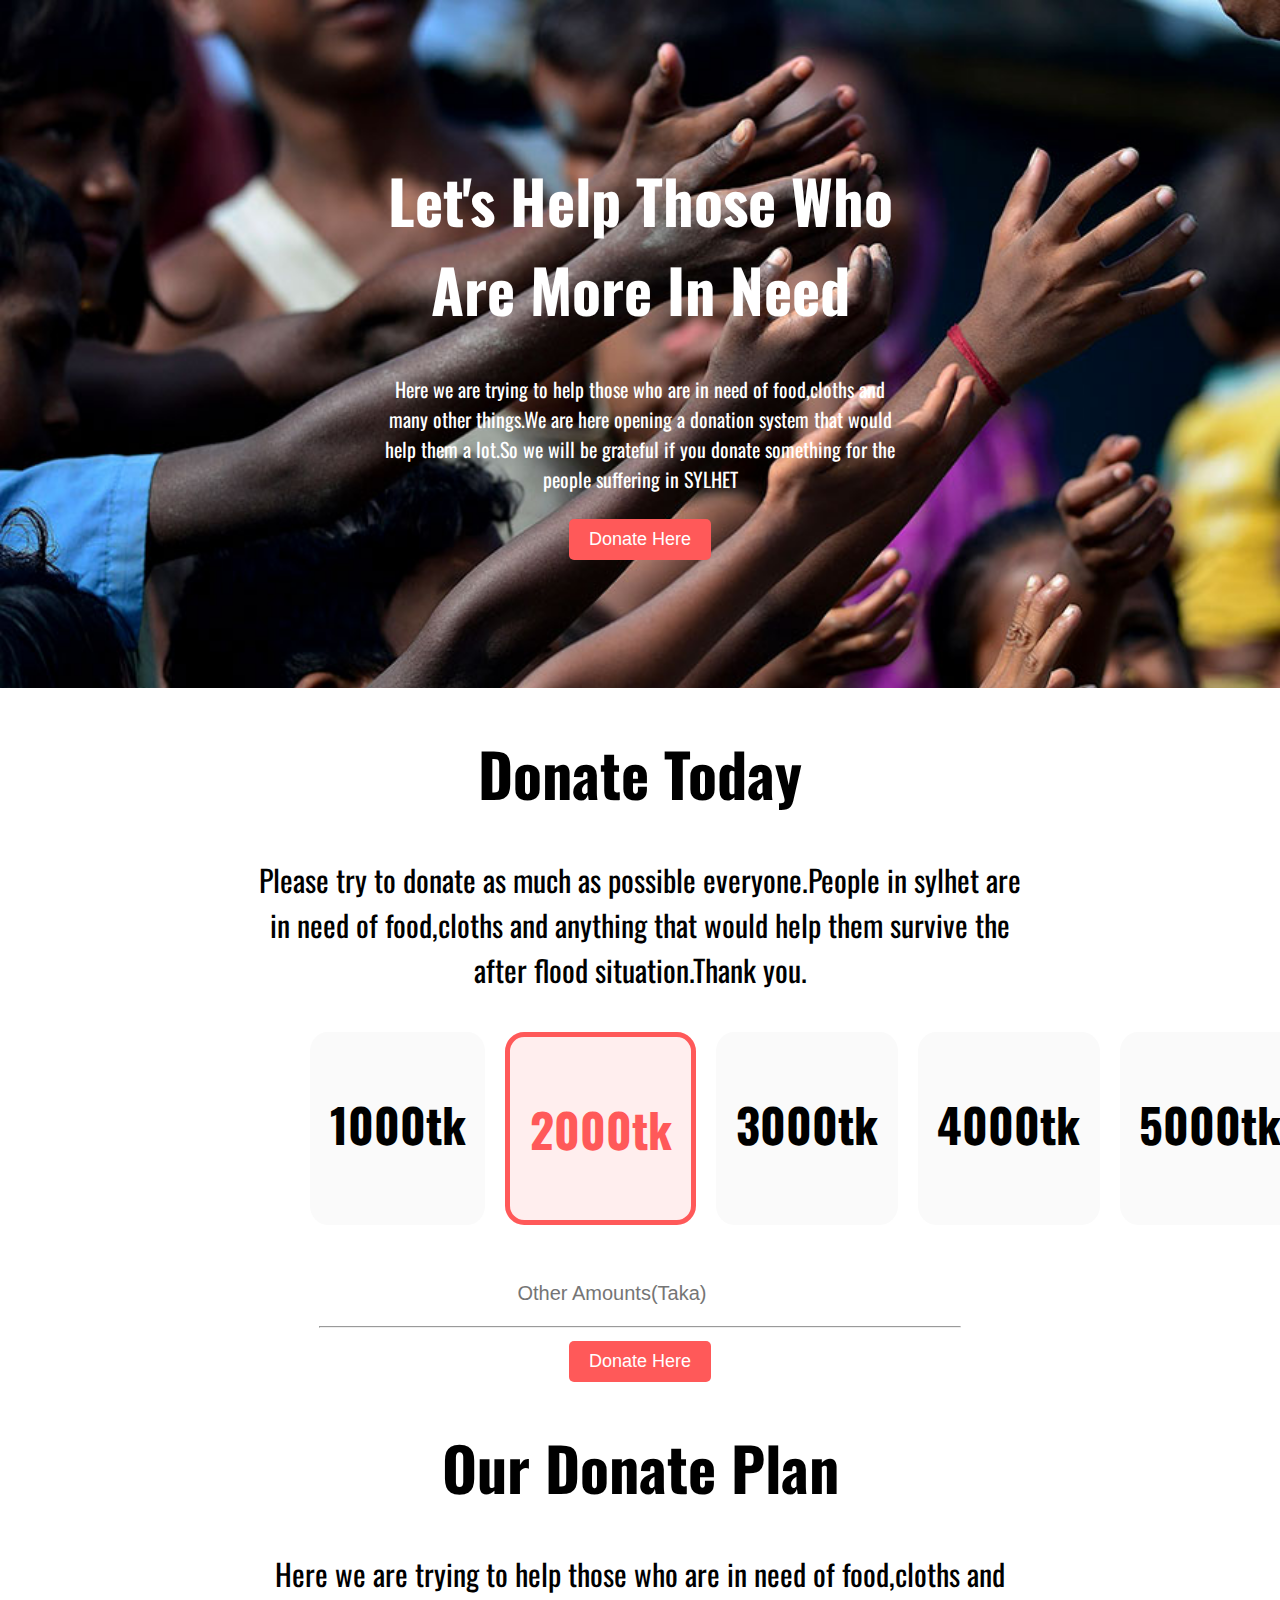
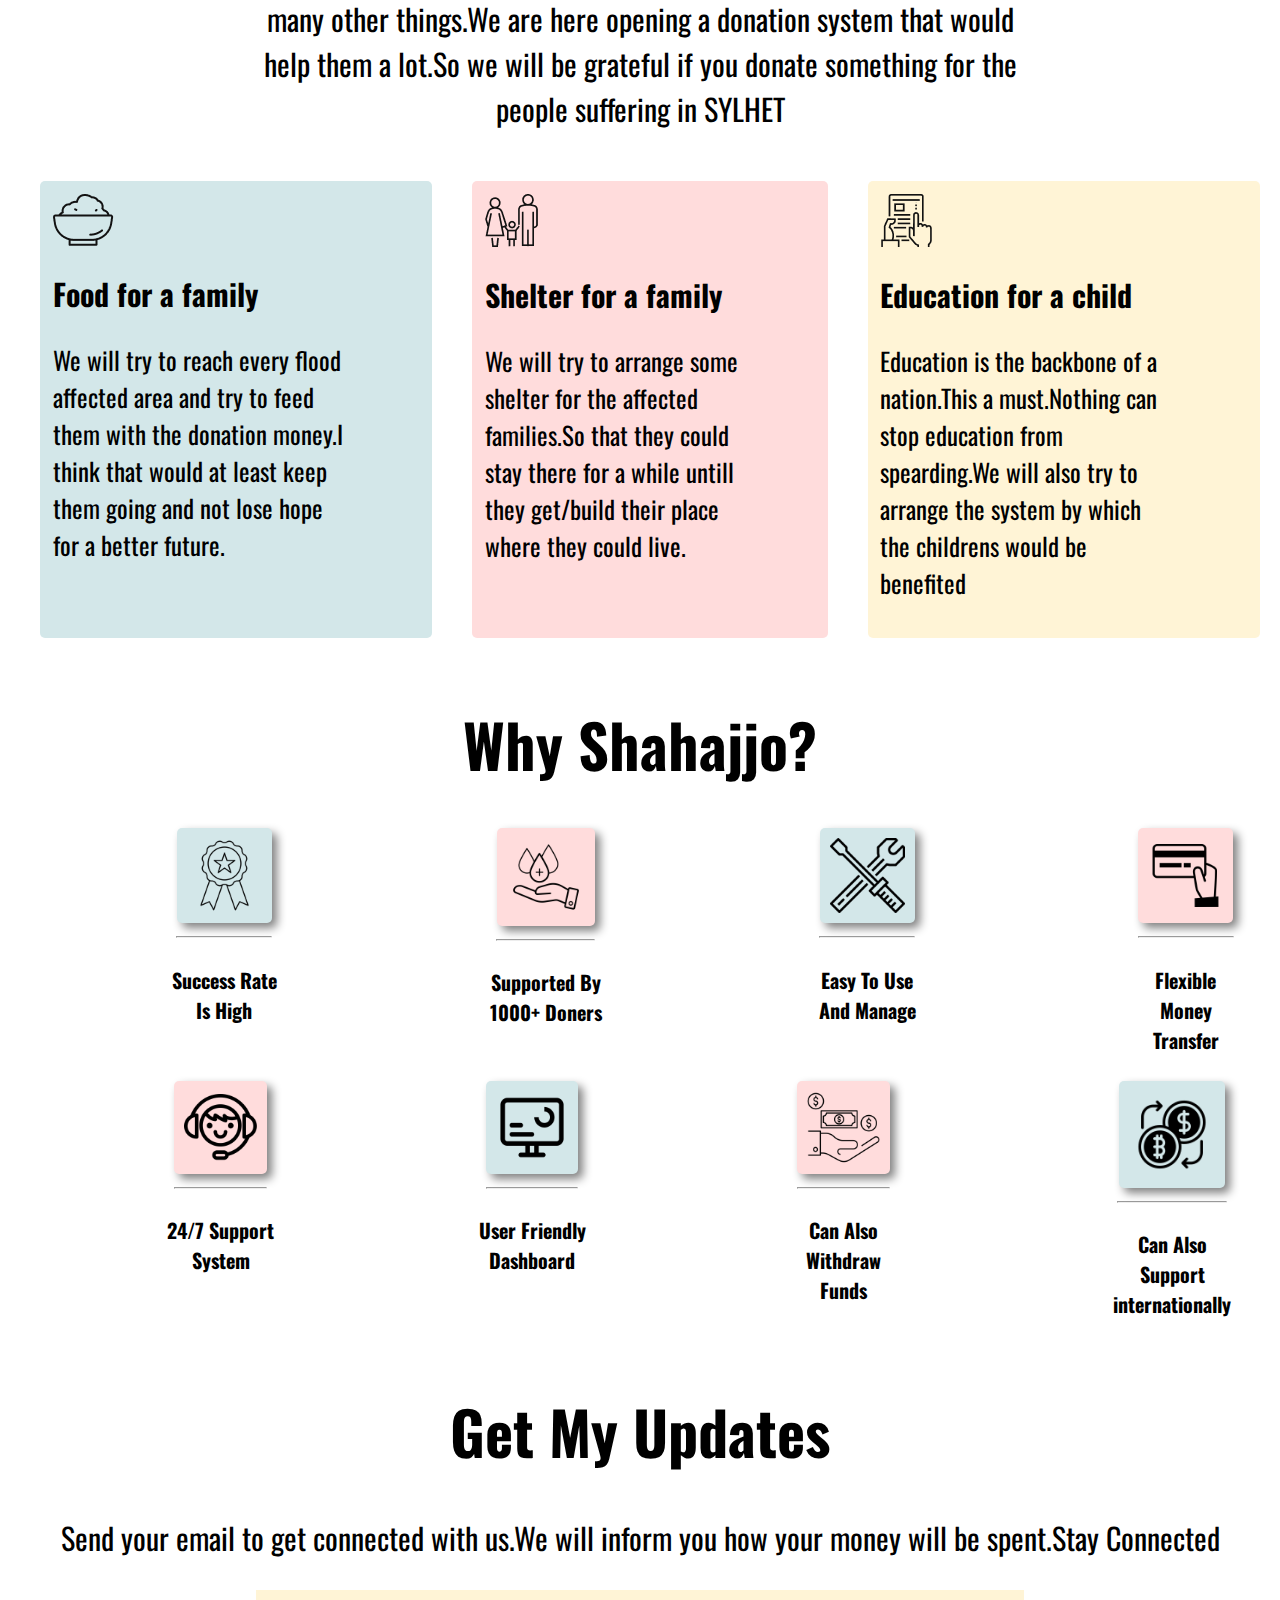
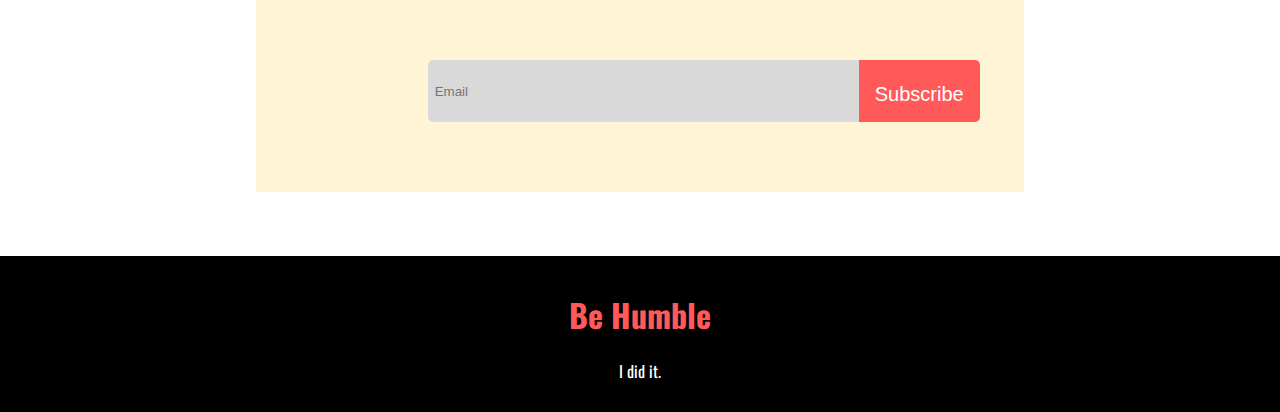
<file: index.html>
<!DOCTYPE html>
<html lang="en">
<head>
    <meta charset="UTF-8">
    <meta http-equiv="X-UA-Compatible" content="IE=edge">
    <meta name="viewport" content="width=device-width, initial-scale=1.0">
    <link rel="stylesheet" href="style.css">
    <link rel="preconnect" href="https://fonts.googleapis.com">
    <link rel="preconnect" href="https://fonts.gstatic.com" crossorigin>
    <link href="https://fonts.googleapis.com/css2?family=Amatic+SC:wght@400;700&family=Montserrat:wght@300&family=Oswald:wght@300&family=Pacifico&display=swap" rel="stylesheet">
    <link rel="shortcut icon" href="images/icon13.svg" type="image/x-icon">
    <title>Shahajjo</title>
</head>
<body>
    <section class="front-page">
            <h1>Let's Help Those Who Are More In Need</h1>
            <p>Here we are trying to help those who are in need of food,cloths and many other things.We are here opening a donation system that would help them a lot.So we will be grateful if you donate something for the people suffering in SYLHET</p>
            <button class="btn">Donate Here</button>
    </section>
    
    <section class="donating">
        <h1>Donate Today</h1>
        <p>Please try to donate as much as possible everyone.People in sylhet are in need of food,cloths and anything that would help them survive the after flood situation.Thank you.</p>
        <div class="donation-size">
            <div class="donation-item">
                <h3>1000tk</h3>
            </div>
            <div id="different-color" class="donation-item">
                <h3>2000tk</h3>
            </div >
            <div class="donation-item">
                <h3>3000tk</h3>
            </div>
            <div class="donation-item">
                <h3>4000tk</h3>
            </div >
            <div class="donation-item">
                <h3>5000tk</h3>
            </div>
        </div>
        <br>
        <input class="textarea" type="text" placeholder="Other Amounts(Taka)">
        <hr>
        <button class="btn">Donate Here</button>

    </section> 


    <section class="donate-plan">
        <h1>Our Donate Plan</h1>
        <p>Here we are trying to help those who are in need of food,cloths and many other things.We are here opening a donation system that would help them a lot.So we will be grateful if you donate something for the people suffering in SYLHET</p>
        <div class="plan-style">
            <div id="first-plan" class="plan-item">
                <img src="images/food.png" alt="">
                <h1>Food for a family</h1>
                <p>We will try to reach every flood affected area and try to feed them with the donation money.I think that would at least keep them going and not lose hope for a better future.</p>
            </div>
            <div id="second-plan" class="plan-item">
                <img src="images/shelter.png" alt="">
                <h1>Shelter for a family</h1>
                <p>We will try to arrange some shelter for the affected families.So that they could stay there for a while untill they get/build their place where they could live.</p>
            </div>
            <div id="third-plan" class="plan-item">
                <img src="images/Frame-1.png" alt="">
                <h1>Education for a child</h1>
                <p>Education is the backbone of a nation.This a must.Nothing can stop education from spearding.We will also try to arrange the system by which the childrens would be benefited </p>
            </div>
        </div>
    </section>


    <section class="shahajjo-container">
        <h1>Why Shahajjo?</h1>
        <div class="flexible-display">
            <div class="shahajjo-item">
                <img id="icon-color1" src="images/success.png" alt="">
                <hr>
                <h4>Success Rate Is High</h4>
            </div>
            <div class="shahajjo-item">
                <img id="icon-color2" src="images/donors.png" alt="">
                <hr>
                <h4>Supported By 1000+ Doners</h4>
            </div>
            <div class="shahajjo-item">
                <img id="icon-color1" src="images/tools.png" alt="">
                <hr>
                <h4>Easy To Use And Manage</h4>
            </div>
            <div class="shahajjo-item">
                <img id="icon-color2" src="images/payment.png" alt="">
                <hr>
                <h4>Flexible Money Transfer</h4>
            </div>
        </div>
        <div class="flexible-display">
            <div class="shahajjo-item">
                <img id="icon-color2"  src="images/support.png" alt="">
                <hr>
                <h4>24/7 Support System</h4>
            </div>
            <div class="shahajjo-item">
                <img id="icon-color1" src="images/dashboard.png" alt="">
                <hr>
                <h4>User Friendly Dashboard</h4>
            </div>
            <div class="shahajjo-item">
                <img id="icon-color2" src="images/funds.png" alt="">
                <hr>
                <h4>Can Also Withdraw Funds</h4>
            </div>
            <div class="shahajjo-item">
                <img id="icon-color1" src="images/internationa-payment.png" alt="">
                <hr>
                <h4>Can Also Support internationally</h4>
            </div>
        </div>
    </section>



    <section class="form-email">
        <h1>Get My Updates</h1>
        <p>Send your email to get connected with us.We will inform you how your money will be spent.Stay  Connected</p>
        <div class="form-item">
            <input class="positioning" type="text" size="50px" placeholder="Email" >
            <div class="subscribe">
              <button>Subscribe</button>
            </div>
        </div>
    </section>

</body>
<footer>
    <h1>Be Humble</h1>
    <p id="footer-line">I did it.</p>
</footer>
</html>
</file>
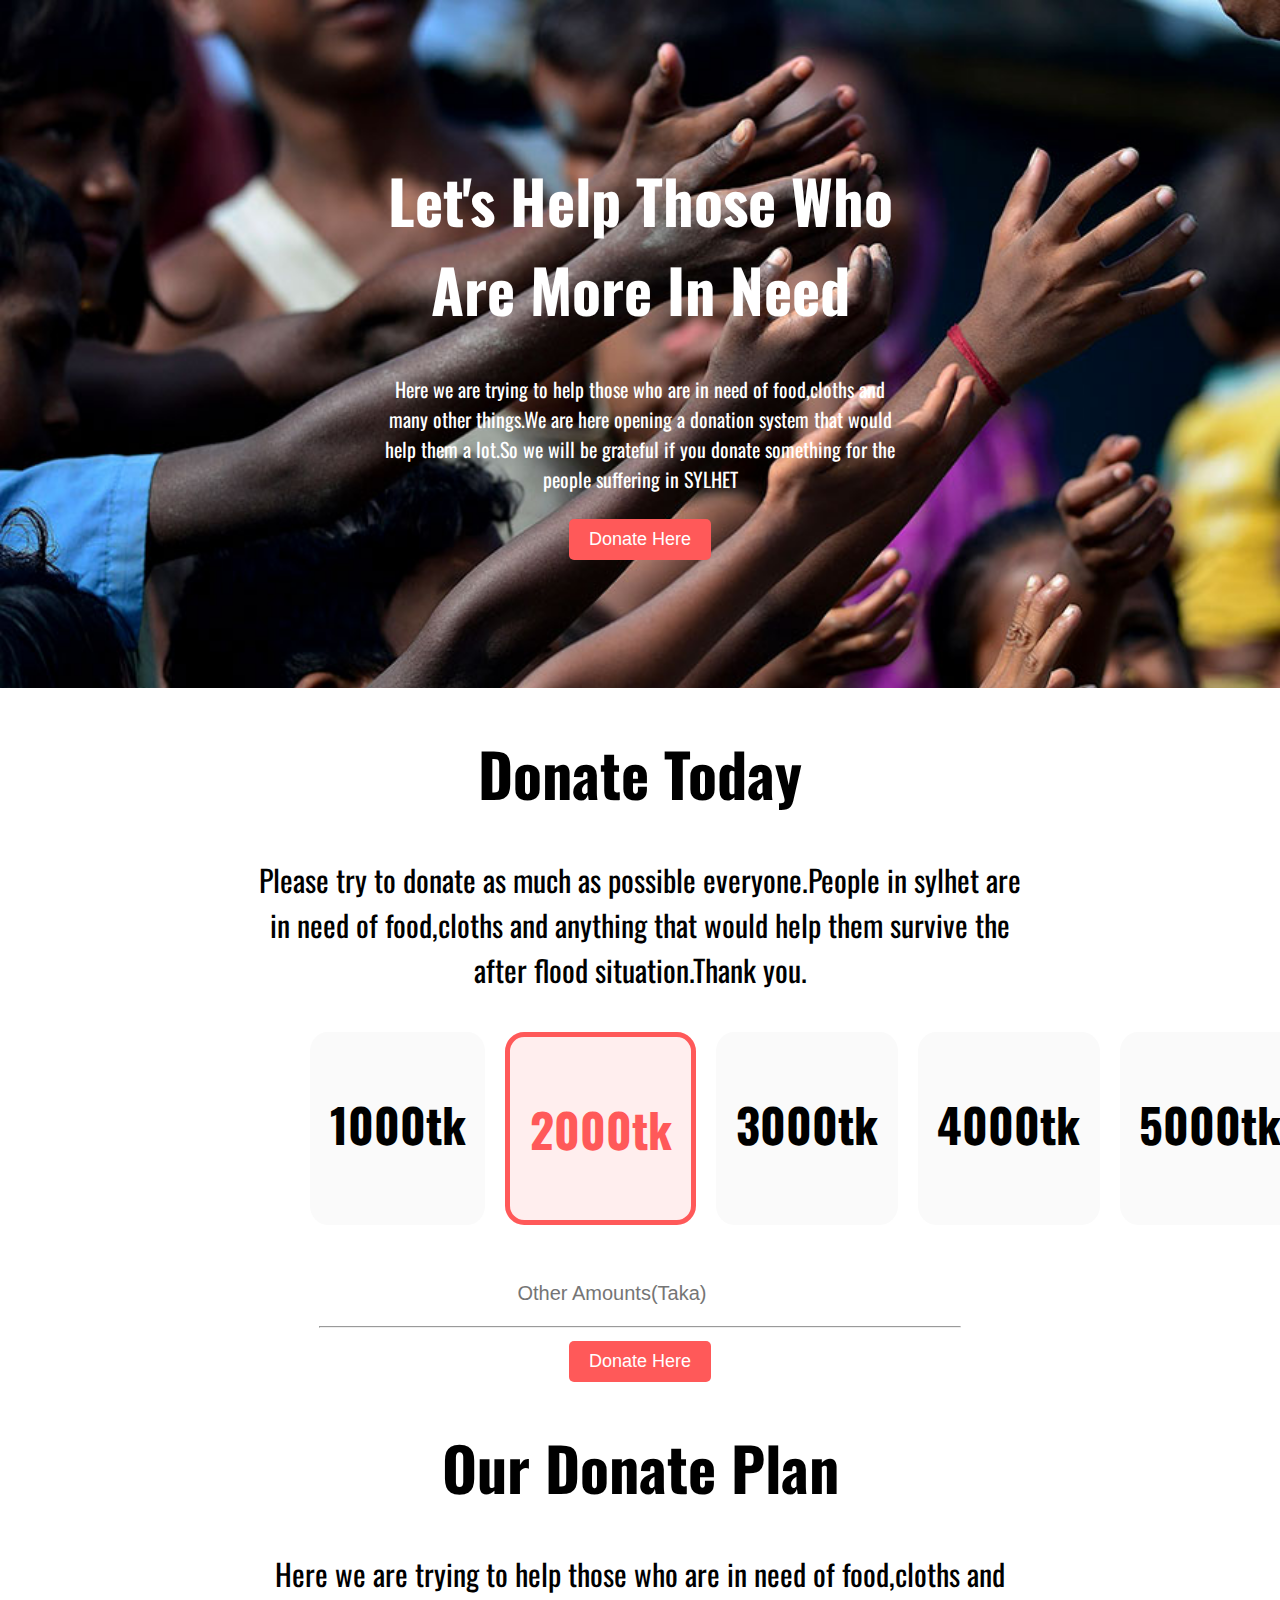
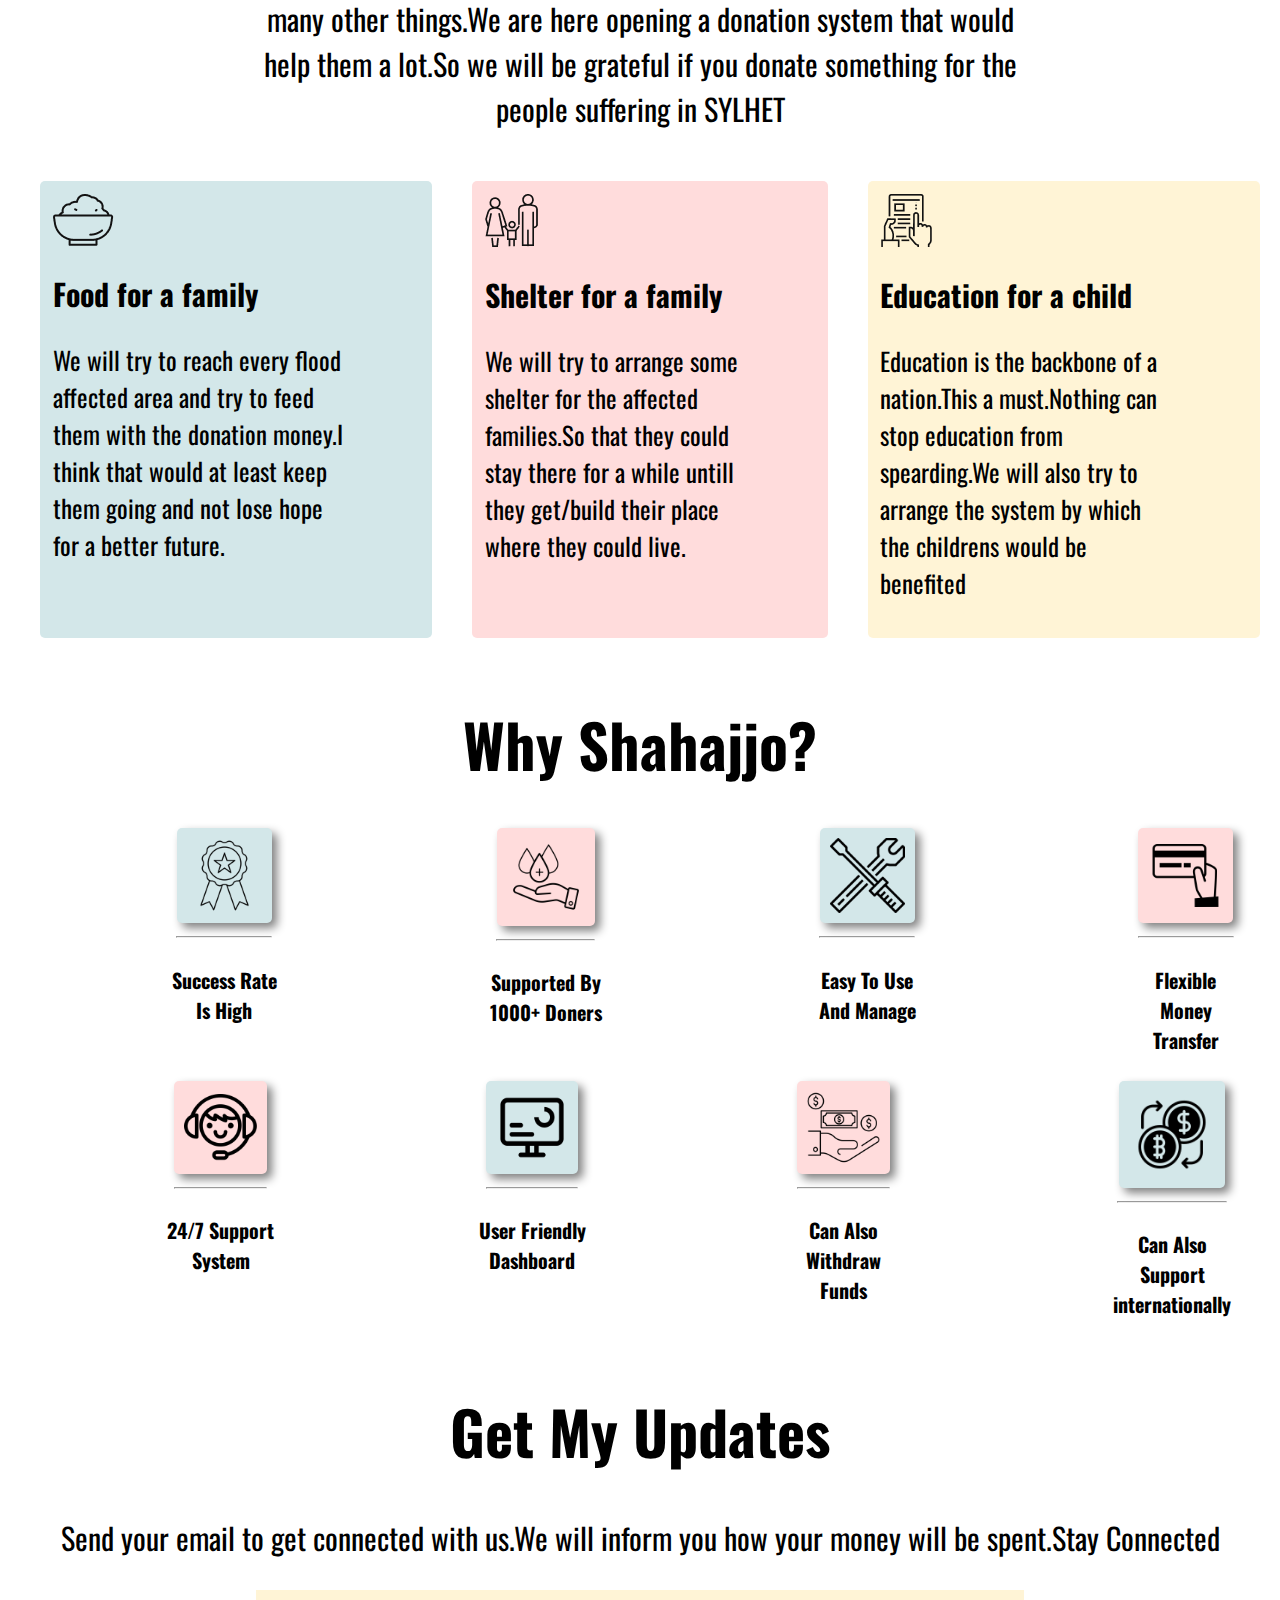
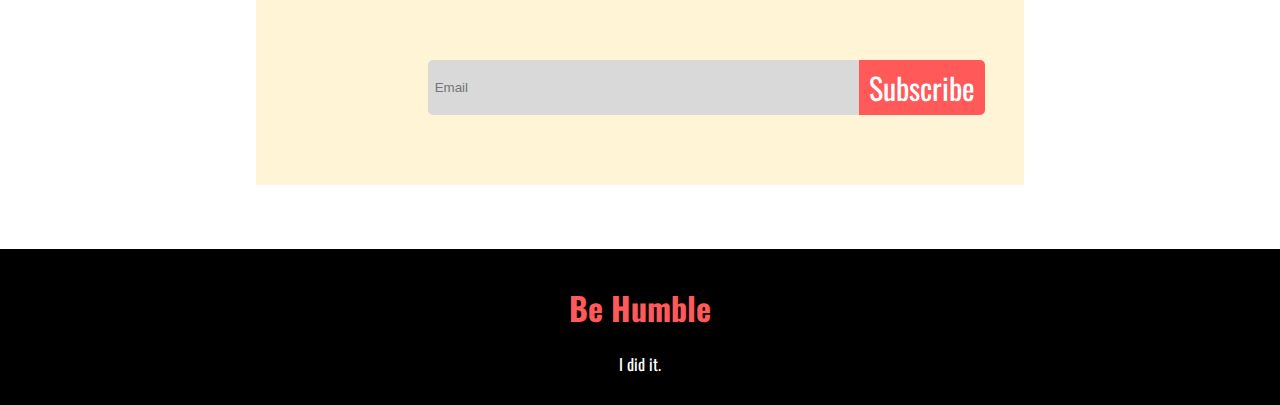
<file: donateHere.html>
<!DOCTYPE html>
<html lang="en">
<head>
    <meta charset="UTF-8">
    <meta http-equiv="X-UA-Compatible" content="IE=edge">
    <meta name="viewport" content="width=device-width, initial-scale=1.0">
    <link rel="stylesheet" href="style.css">
    <link rel="preconnect" href="https://fonts.googleapis.com">
    <link rel="preconnect" href="https://fonts.gstatic.com" crossorigin>
    <link href="https://fonts.googleapis.com/css2?family=Amatic+SC:wght@400;700&family=Montserrat:wght@300&family=Oswald:wght@300&family=Pacifico&display=swap" rel="stylesheet">
    <link rel="shortcut icon" href="images/icon13.svg" type="image/x-icon">
    <title>Shahajjo</title>
</head>
<body>
    <section class="front-page">
            <h1>Let's Help Those Who Are More In Need</h1>
            <p>Here we are trying to help those who are in need of food,cloths and many other things.We are here opening a donation system that would help them a lot.So we will be grateful if you donate something for the people suffering in SYLHET</p>
            <button class="btn">Donate Here</button>
    </section>
    
    <section class="donating">
        <h1>Donate Today</h1>
        <p>Please try to donate as much as possible everyone.People in sylhet are in need of food,cloths and anything that would help them survive the after flood situation.Thank you.</p>
        <div class="donation-size">
            <div class="donation-item">
                <h3>1000tk</h3>
            </div>
            <div id="different-color" class="donation-item">
                <h3>2000tk</h3>
            </div >
            <div class="donation-item">
                <h3>3000tk</h3>
            </div>
            <div class="donation-item">
                <h3>4000tk</h3>
            </div >
            <div class="donation-item">
                <h3>5000tk</h3>
            </div>
        </div>
        <br>
        <input class="textarea" type="text" placeholder="Other Amounts(Taka)">
        <hr>
        <button class="btn">Donate Here</button>

    </section> 


    <section class="donate-plan">
        <h1>Our Donate Plan</h1>
        <p>Here we are trying to help those who are in need of food,cloths and many other things.We are here opening a donation system that would help them a lot.So we will be grateful if you donate something for the people suffering in SYLHET</p>
        <div class="plan-style">
            <div id="first-plan" class="plan-item">
                <img src="images/food.png" alt="">
                <h1>Food for a family</h1>
                <p>We will try to reach every flood affected area and try to feed them with the donation money.I think that would at least keep them going and not lose hope for a better future.</p>
            </div>
            <div id="second-plan" class="plan-item">
                <img src="images/shelter.png" alt="">
                <h1>Shelter for a family</h1>
                <p>We will try to arrange some shelter for the affected families.So that they could stay there for a while untill they get/build their place where they could live.</p>
            </div>
            <div id="third-plan" class="plan-item">
                <img src="images/Frame-1.png" alt="">
                <h1>Education for a child</h1>
                <p>Education is the backbone of a nation.This a must.Nothing can stop education from spearding.We will also try to arrange the system by which the childrens would be benefited </p>
            </div>
        </div>
    </section>


    <section class="shahajjo-container">
        <h1>Why Shahajjo?</h1>
        <div class="flexible-display">
            <div class="shahajjo-item">
                <img id="icon-color1" src="images/success.png" alt="">
                <hr>
                <h4>Success Rate Is High</h4>
            </div>
            <div class="shahajjo-item">
                <img id="icon-color2" src="images/donors.png" alt="">
                <hr>
                <h4>Supported By 1000+ Doners</h4>
            </div>
            <div class="shahajjo-item">
                <img id="icon-color1" src="images/tools.png" alt="">
                <hr>
                <h4>Easy To Use And Manage</h4>
            </div>
            <div class="shahajjo-item">
                <img id="icon-color2" src="images/payment.png" alt="">
                <hr>
                <h4>Flexible Money Transfer</h4>
            </div>
        </div>
        <div class="flexible-display">
            <div class="shahajjo-item">
                <img id="icon-color2"  src="images/support.png" alt="">
                <hr>
                <h4>24/7 Support System</h4>
            </div>
            <div class="shahajjo-item">
                <img id="icon-color1" src="images/dashboard.png" alt="">
                <hr>
                <h4>User Friendly Dashboard</h4>
            </div>
            <div class="shahajjo-item">
                <img id="icon-color2" src="images/funds.png" alt="">
                <hr>
                <h4>Can Also Withdraw Funds</h4>
            </div>
            <div class="shahajjo-item">
                <img id="icon-color1" src="images/internationa-payment.png" alt="">
                <hr>
                <h4>Can Also Support internationally</h4>
            </div>
        </div>
    </section>



    <section class="form-email">
        <h1>Get My Updates</h1>
        <p>Send your email to get connected with us.We will inform you how your money will be spent.Stay  Connected</p>
        <div class="form-item">
            <input class="positioning" type="text" size="50px" placeholder="Email" >
            <div class="subscribe">
              <span>Subscribe</span>
            </div>
        </div>
    </section>

</body>
<footer>
    <h1>Be Humble</h1>
    <p id="footer-line">I did it.</p>
</footer>
</html>
</file>
<file: style.css>
body{
    
    font-family: 'Oswald', sans-serif;
    margin: 0;
   
}

.front-page{
    padding:9% 30% 10% 30% ;
    text-align: center;
    background-image: url('images/donate1.jpg');
    color: white;
    background-repeat: no-repeat;
    background-size: cover;
    
    
}
.front-page p{
    font-size: 20px;
}
.front-page h1{
    font-size: 60px;
}

.btn{
    margin-top: 5px;
    text-decoration: none;
    padding: 10px 20px;
    background-color: #FF5959;
    border-radius: 5px;
    font-size: large;
    color: white;
    border: none;
}

.donating{
 /* padding:10% 30% 10% 30% ; */
    text-align: center;
    margin-bottom: 20px;
}
.donating p{
    /* padding:10% 30% 10% 30% ; */
       font-size: 30px;
       margin-left: 20%;
    margin-right: 20%;
}

.donating h1{
    font-size: 60px;
}

.donation-size{
    display: flex;
    margin-left: 300px;
    
}

.donation-item{
    margin: 10px;
    background-color:#FAFAFA;
    padding: 1% 2%;
    border-radius: 10%;
    font-size: 40px;
    font-weight: 400;
    
}

#different-color{
    background-color: #FFEEEE;
    color: #FF5959;
    border: 5px solid #FF5959;
}

.textarea {
    margin: 10px 10px 0 30px;
    font-size: 20px;
    border: none;
    background-color: transparent;
    resize: none;
    outline: none;
}

hr {
    width:50%;
   

}

.donate-plan{
    text-align: center;
    margin-bottom: 20px;
    
}

.donate-plan h1{
    font-size: 60px;
}

.donate-plan p{
    font-size: 30px;
    margin-left: 20%;
    margin-right: 20%;
}

.plan-style{
    display: flex;
    margin-left: 20px;
    text-align: left;
}

.donate-plan h1{
    font-size: 60px;
}

.plan-item h1{
    font-size: 30px;
    font-weight: 700;
}


.plan-style p{
    font-size: 25px;
    margin-left: 0;
}

.plan-item{
   
    margin: 20px;
    padding: 1%;
    border-radius: 5px;
    
}

#first-plan{
    background-color: #D3E7E9;
}
#second-plan{
    background-color: #FFDCDC;
}
#third-plan{
    background-color: #FFF4D6;
}

footer{
    background-color: black;
    text-align: center;
    color: #FF5959;
    padding: 1%;
    
}
#footer-line{
    color: white;
}


.form-email{
    text-align: center;
}
.form-email h1{
    font-size: 60px;
}

.form-email p{
    font-size: 30px;
}

.form-item{
    display: flex;
    margin-left:20% ;
    margin-right:20% ;
    margin-bottom: 5%;
    color: white;
    padding: 70px 30px;
    font-size: 30px;
    background-color: #FFF4D6;
    

}
.form-item button{
    border: none;
    outline: none;
    background: none;
    color: white;
    font-size: 20px;
    margin-bottom: 10px;
}

.positioning{
    margin-left: 20%;
}

input{
   
   padding: 1%;
   background-color: #D9D9D9;

   border-bottom-left-radius:5px ;
   border-top-left-radius:5px ;
   border: none;
}

.subscribe{
    background-color: #FF5959;
    padding: 5px 10px;
    border-bottom-right-radius:5px ;
   border-top-right-radius:5px ;
    
}

.flexible-display{
    display: flex;   
}
.shahajjo-container{
    /* padding:10% 30% 10% 30% ; */
       text-align: center;
       margin-bottom: 20px;
   }
.shahajjo-container h4{
       /* padding:10% 30% 10% 30% ; */
          font-size: 20px;
          margin-left: 20%;
       margin-right: 20%;
}
   
.shahajjo-container h1{
       font-size: 60px;
}

.shahajjo-item{
    margin-left: 130px;
}
   
.shahajjo-item img{
    width: 40%;
    background-color:#FFF4D6 ;
    border-radius: 5px;
    padding: 10px;
    box-shadow: 5px 5px 10px gray;
}

#icon-color1{
    background-color: #D3E7E9;
}
#icon-color2{
    background-color: #FFDCDC;
}
</file>
